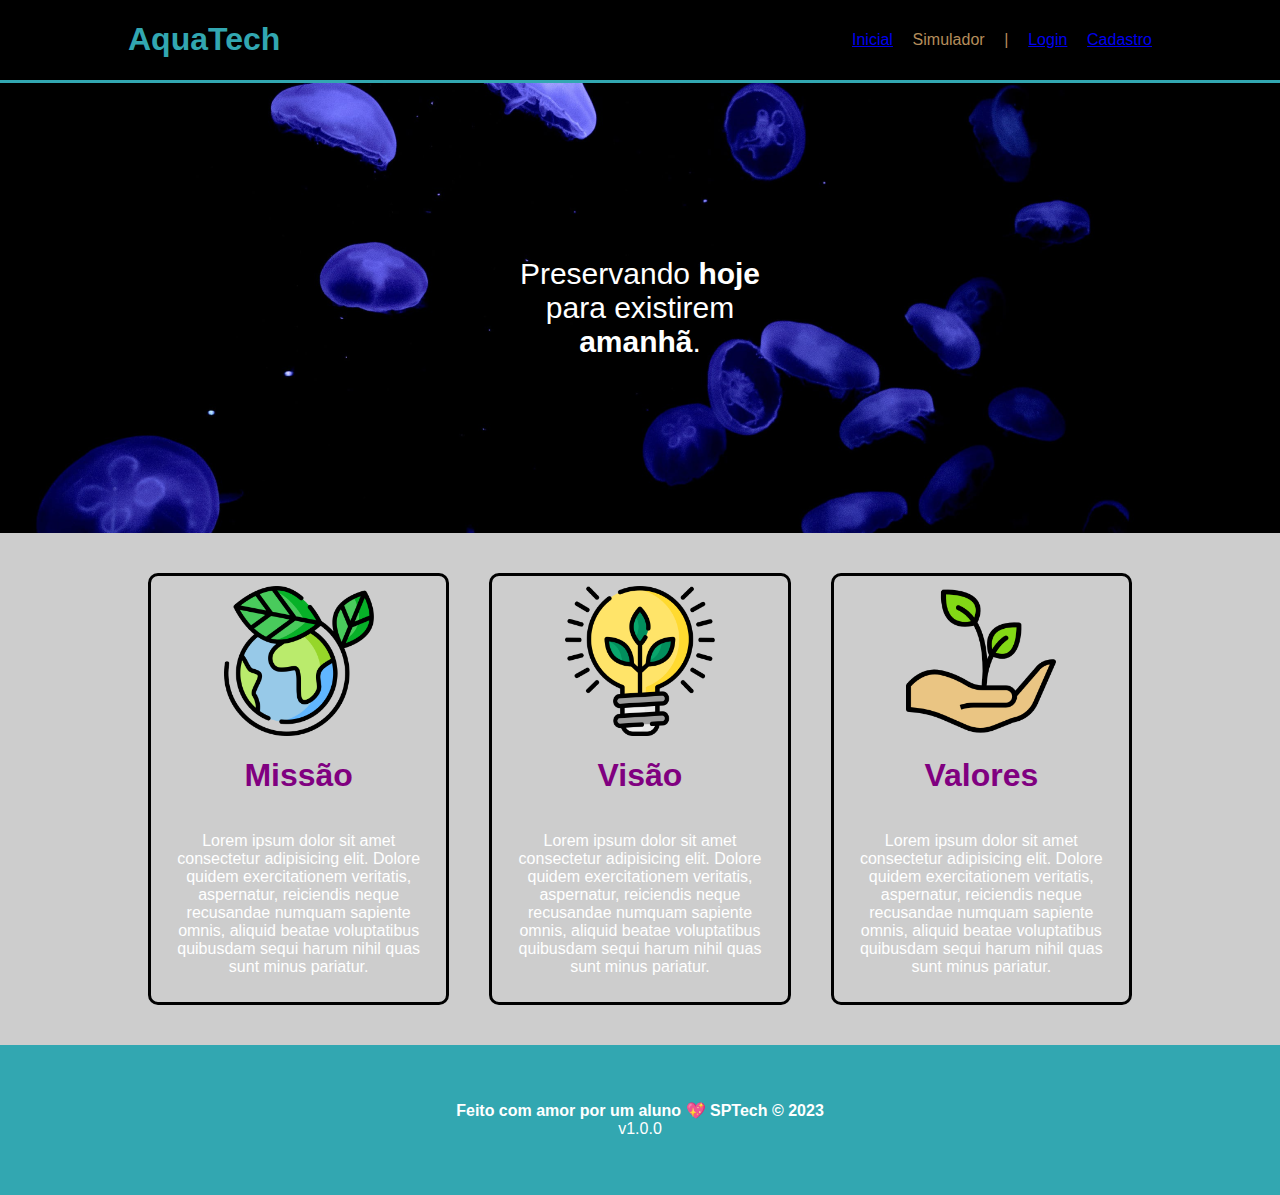
<file: Site_Institucional/index.html>
<!DOCTYPE html>
<html lang="en">

<head>
    <meta charset="UTF-8">
    <meta http-equiv="X-UA-Compatible" content="IE=edge">
    <meta name="viewport" content="width=device-width, initial-scale=1.0">
    <title>Home</title>
    <link rel="stylesheet" href="CSS/Style.css">
</head>

<body>
    <!-- Começo do Header -->
    <div class="header">
        <div class="container">

            <h1>AquaTech</h1>

            <ul class="navBar">
                <li> <a href="index.html">Inicial</a></li>
                <li>Simulador</li>
                <li>|</li>
                <li><a href="login.html">Login</a></li>
                <li><a href="cadastro.html">Cadastro</a></li>
            </ul>

        </div>
    </div>
    <!--Fim do Header -->

    <!--Começo do Banner -->

    <div class="banner">
        <div class="container">
            <p>Preservando <span>hoje</span> para existirem <span>amanhã</span>.</p>
        </div>
    </div>

    <!--Fim do Banner -->

    <!--Começo Social -->

    <div class="social">
        <div class="container">
            <div class="card">
                <img src="Imagens/planet-earth_color.png" alt="Planeta - Missão"></img>
                <h1>Missão</h1>
                <p>Lorem ipsum dolor sit amet consectetur adipisicing elit. Dolore quidem exercitationem veritatis,
                    aspernatur, reiciendis neque recusandae numquam sapiente omnis, aliquid beatae voluptatibus
                    quibusdam
                    sequi harum nihil quas sunt minus pariatur.</p>
            </div>
            <div class="card">
                <img src="Imagens/lightbulb_color.png" alt="Lampada - Visão">
                <h1>Visão</h1>
                <p>Lorem ipsum dolor sit amet consectetur adipisicing elit. Dolore quidem exercitationem veritatis,
                    aspernatur, reiciendis neque recusandae numquam sapiente omnis, aliquid beatae voluptatibus
                    quibusdam
                    sequi harum nihil quas sunt minus pariatur.</p>
            </div>
            <div class="card">
                <img src="Imagens/growth_color.png" alt="Mão - Valores">
                <h1>Valores</h1>
                <p>Lorem ipsum dolor sit amet consectetur adipisicing elit. Dolore quidem exercitationem veritatis,
                    aspernatur, reiciendis neque recusandae numquam sapiente omnis, aliquid beatae voluptatibus
                    quibusdam
                    sequi harum nihil quas sunt minus pariatur.</p>
            </div>
        </div>
    </div>
    <!--Fim Social -->

    <!-- Começo do footer-->

    <div class="footer">
        <div class="container">
            <p>
                <b>Feito com amor por um aluno 💖 SPTech © 2023</b><br>
                v1.0.0
            </p>
        </div>
    </div>

</body>

</html>
</file>
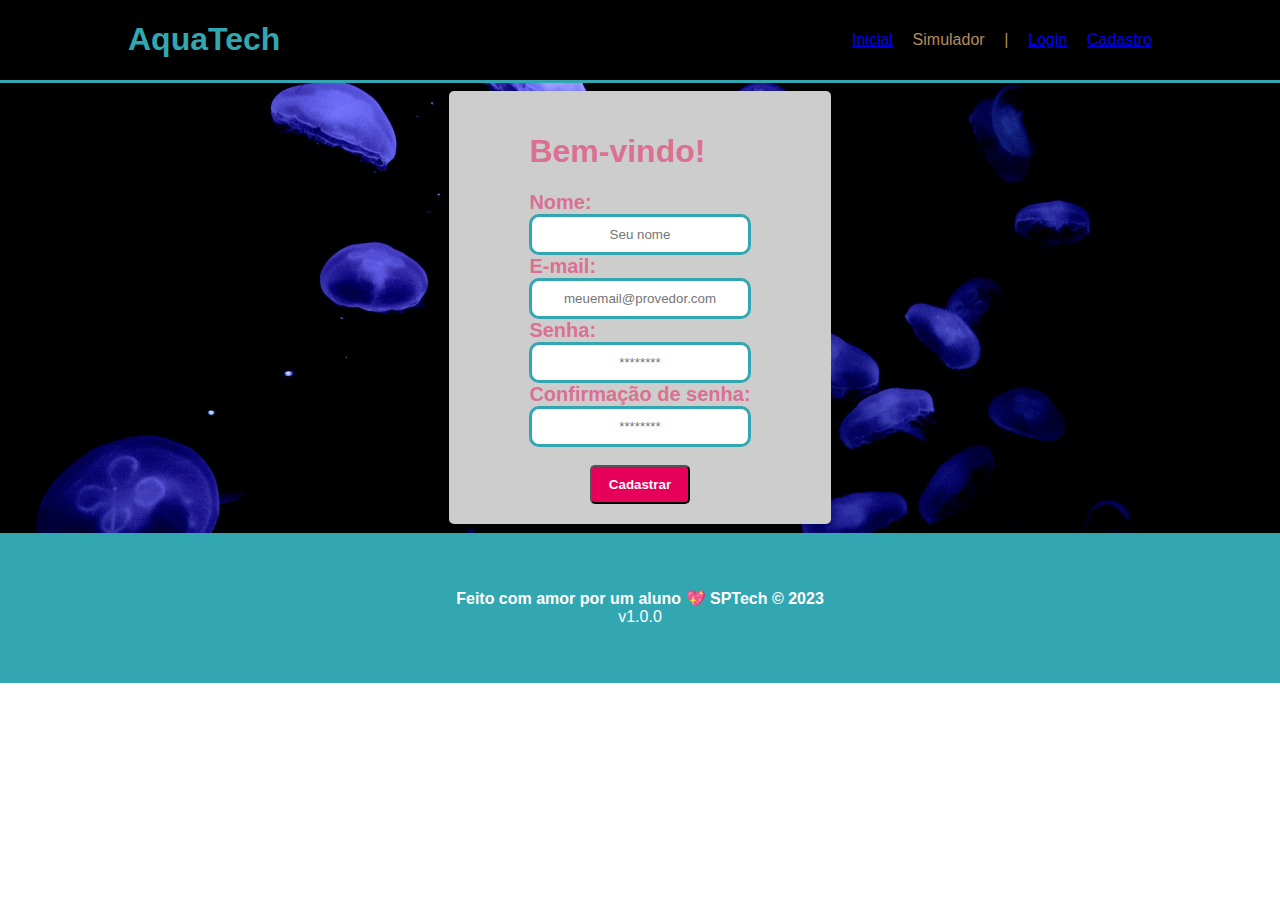
<file: Site_Institucional/cadastro.html>
<!DOCTYPE html>
<html lang="en">

<head>
    <meta charset="UTF-8">
    <meta http-equiv="X-UA-Compatible" content="IE=edge">
    <meta name="viewport" content="width=device-width, initial-scale=1.0">
    <title>Cadatro</title>
    <link rel="stylesheet" href="CSS/Style.css">
    <link rel="stylesheet" href="CSS/Style-form.css">
    <link rel="stylesheet" href="CSS/Style-Cadastro.css">
</head>

<body>
    <!-- Começo do Header -->
    <div class="header">
        <div class="container">

            <h1>AquaTech</h1>

            <ul class="navBar">
                <li> <a href="index.html">Inicial</a></li>
                <li>Simulador</li>
                <li>|</li>
                <li><a href="login.html">Login</a></li>
                <li><a href="cadastro.html">Cadastro</a></li>
            </ul>

        </div>
    </div>
    <!--Fim do Header -->

    <!--Começo do Banner -->

    <div class="banner">
        <div class="container">
            <div class="form">
                <h1>Bem-vindo!</h1>
                <h1 class="label">Nome:</h1>
                <input type="text" placeholder="Seu nome">
                <h1 class="label">E-mail:</h1>
                <input type="email" placeholder="meuemail@provedor.com">
                <h1 class="label">Senha:</h1>
                <input type="password" placeholder="********">
                <h1 class="label">Confirmação de senha:</h1>
                <input type="password" placeholder="********">
                <br>
                <button><b>Cadastrar</b></button>
            </div>
        </div>
    </div>
    <!--Fim do Banner -->

    <!-- Começo do footer-->

    <div class="footer">
        <div class="container">
            <p>
                <b>Feito com amor por um aluno 💖 SPTech © 2023</b><br>
                v1.0.0
            </p>
        </div>
    </div>

</body>

</html>
</file>
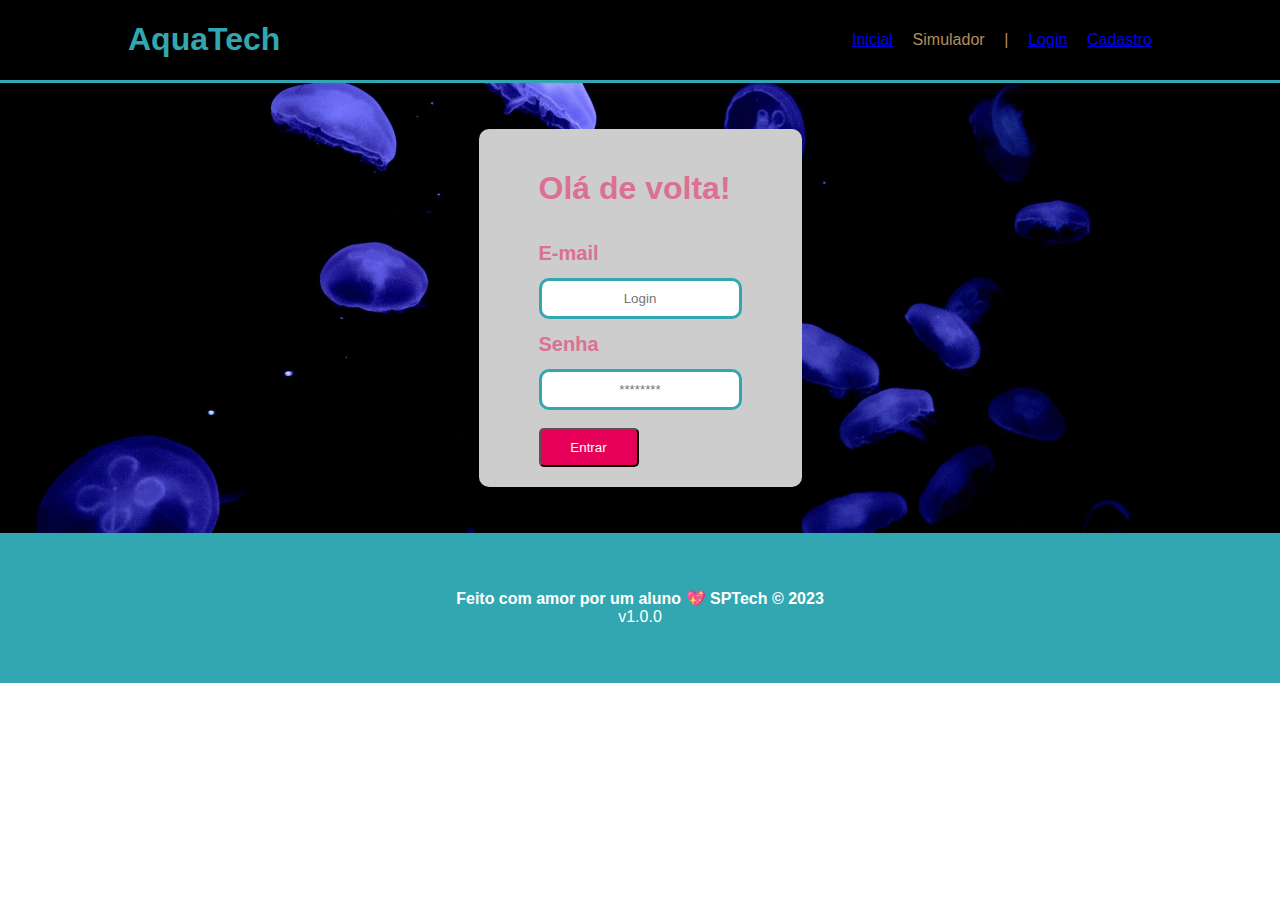
<file: Site_Institucional/login.html>
<!DOCTYPE html>
<html lang="en">

<head>
    <meta charset="UTF-8">
    <meta http-equiv="X-UA-Compatible" content="IE=edge">
    <meta name="viewport" content="width=device-width, initial-scale=1.0">
    <title>Login</title>
    <link rel="stylesheet" href="CSS/Style.css">
    <link rel="stylesheet" href="CSS/Style-form.css">
</head>

<body>
    <!-- Começo do Header -->
    <div class="header">
        <div class="container">

            <h1>AquaTech</h1>

            <ul class="navBar">
                <li> <a href="index.html">Inicial</a></li>
                <li>Simulador</li>
                <li>|</li>
                <li> <a href="login.html">Login</a></li>
                <li><a href="cadastro.html">Cadastro</a></li>
            </ul>

        </div>
    </div>
    <!--Fim do Header -->

    <!--Começo do Banner -->

    <div class="banner">
        <div class="container">
            <div class="form">
                <h1>Olá de volta!</h1>
                <h1 class="label">E-mail</h1>
                <input type="email" placeholder="Login">
                <h1 class="label">Senha</h1>
                <input type="password" placeholder="********">
                <br>
                <button>Entrar</button>
            </div>
        </div>
    </div>
    <!--Fim do Banner -->

    <!-- Começo do footer-->

    <div class="footer">
        <div class="container">
            <p>
                <b>Feito com amor por um aluno 💖 SPTech © 2023</b><br>
                v1.0.0
            </p>
        </div>
    </div>

</body>

</html>
</file>
<file: Site_Institucional/CSS/Style.css>
* {
    font-family: arial;
}


body {
    margin: 0;
}

.header {
    width: 100%;
    background-color: black;
    border-bottom: solid 3px #32a7b1;
    display: flex;
}

.header h1 {
    color: #32a7b1;
}

.container {
    display: flex;
    width: 80%;
    margin: auto;
}

.header .container {
    justify-content: space-between;
    align-items: center;
}

.navBar {
    color: #b58d5b;
    list-style: none;
    width: 300px;
    display: flex;
    justify-content: end;
    justify-content: space-between;
}

/*--Fim do Header */

/* Começo do Banner */

.banner {
    width: 100%;
    height: 450px;
    background-image: url(../Imagens/bg-jelly-fish-para_outras_pags.png);
}

.banner .container {
    justify-content: center;
    align-items: center;
    height: 100%;

}

.banner .container p {
    font-size: 30px;
    color: white;
    width: 300px;
}

p span {
    font-weight: 700;
}

/* FIm do Banner */

/* Começo do Social*/

.social {
    width: 100%;
    background-color: #cdcdcd;
}

.container img {
    width: 150px;
    height: 150px;
}

.social .container {
    justify-content: space-evenly;
    padding: 20px 5px;
}


.card {
    display: flex;
    flex-direction: column;
    align-items: center;
    text-align: center;
    border: solid black;
    margin: 20px;
    padding: 10px;
    border-radius: 10px;
}

.card h1 {
    color: purple;
}


.footer {
    width: 100%;
    background-color: #32a7b1;
    color: white;
}

.footer .container {
justify-content: center;
align-items: center;
height: 150px;
}


p {
    color: white;
}


.container p {
text-align: center;

}
</file>
<file: Site_Institucional/CSS/Style-form.css>
.form {
background-color: #cdcdcd;
display: flex;
flex-direction: column;
padding: 20px 60px;
color: #db7093;
border-radius: 10px;
}

.label {
font-size: 20px;
}

input {
    border: solid 3px #32a7b1;
    border-radius: 10px;
    padding: 10px;
    text-align: center;
}

button {
    background-color: #e6005a;
    color: white;
    padding: 10px;
    width: 100px;
    border-radius: 5px
}
</file>
<file: Site_Institucional/CSS/Style-Cadastro.css>
.form {
    background-color: #cdcdcd;
    display: flex;
    flex-direction: column;
    padding: 20px 80px;
    color: #db7093;
    border-radius: 5px;
    }
    
    .label {
    font-size: 20px;
    margin: 0;
    }
    
    input {
        border: solid 3px #32a7b1;
        border-radius: 10px;
        padding: 10px;
        text-align: center;
    }
    
    button {
        background-color: #e6005a;
        color: white;
        padding: 10px;
        width: 100px;
        border-radius: 5px;
        align-self: center;
    }
</file>
